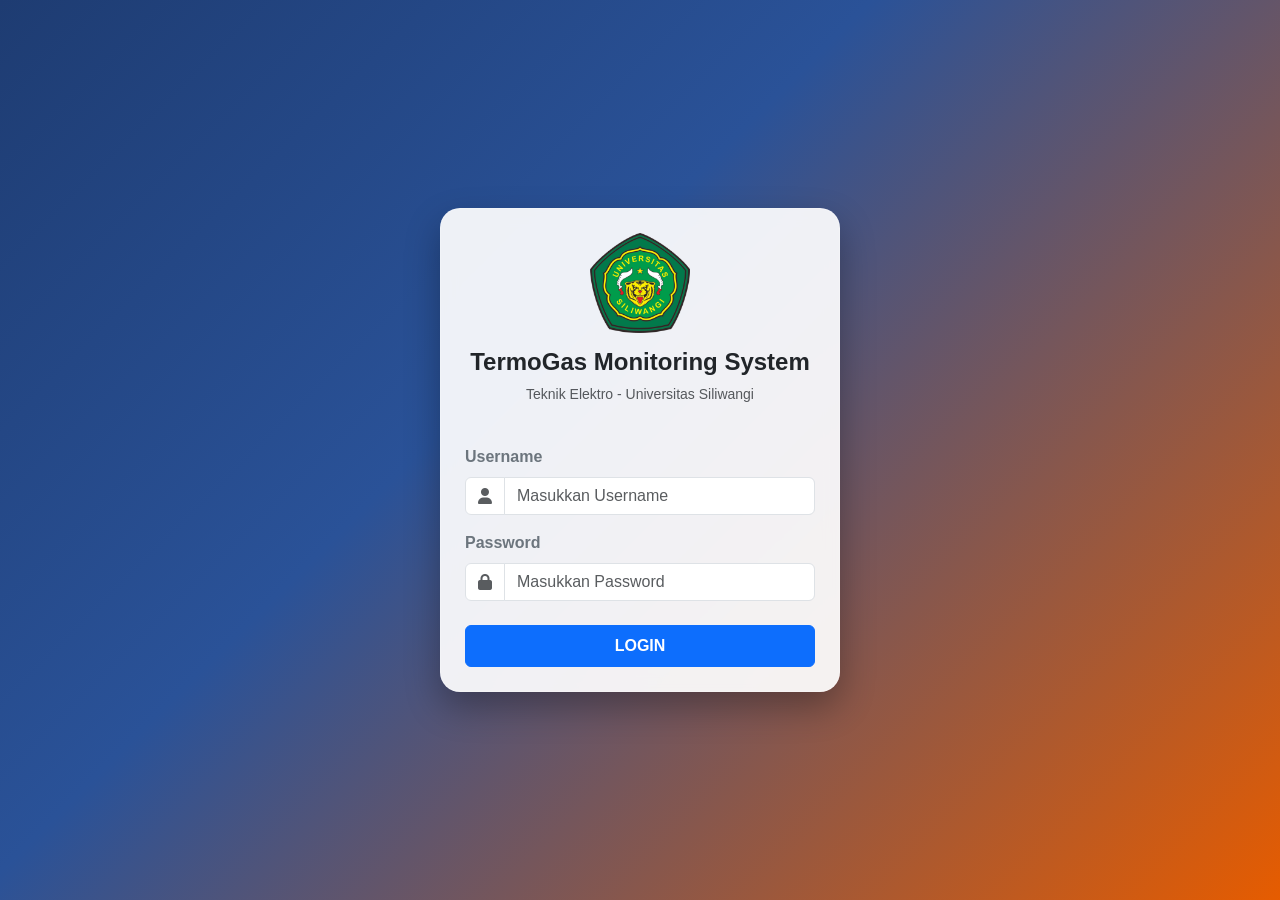
<file: index.html>
<!DOCTYPE html>
<html lang="id">
<head>
    <meta charset="UTF-8">
    <meta name="viewport" content="width=device-width, initial-scale=1.0">
    <title>Login - TermoGas Monitoring System</title>
    <link href="https://cdn.jsdelivr.net/npm/bootstrap@5.3.0/dist/css/bootstrap.min.css" rel="stylesheet">
    <link rel="stylesheet" href="https://cdnjs.cloudflare.com/ajax/libs/font-awesome/6.0.0/css/all.min.css">
    <link rel="stylesheet" href="style.css">
</head>
<body class="login-page">

    <div class="card login-card p-4">
        <div class="text-center mb-4">
            <img src="Logo-Universitas-Siliwangi.png" alt="Logo Universitas Siliwangi" style="width: 100px; height: auto; margin-bottom: 15px;">
            
            <h4 class="fw-bold text-dark">TermoGas Monitoring System</h4>
            <p class="text-muted small">Teknik Elektro - Universitas Siliwangi</p>
        </div>
        
        <form id="loginForm">
            <div class="mb-3">
                <label class="form-label fw-semibold text-secondary">Username</label>
                <div class="input-group">
                    <span class="input-group-text bg-white"><i class="fas fa-user text-muted"></i></span>
                    <input type="text" id="userInput" class="form-control" placeholder="Masukkan Username" required>
                </div>
            </div>
            <div class="mb-4">
                <label class="form-label fw-semibold text-secondary">Password</label>
                <div class="input-group">
                    <span class="input-group-text bg-white"><i class="fas fa-lock text-muted"></i></span>
                    <input type="password" id="passInput" class="form-control" placeholder="Masukkan Password" required>
                </div>
            </div>
            <button type="submit" class="btn btn-primary w-100 py-2 fw-bold text-uppercase">Login</button>
        </form>
    </div>

    <script>
        document.getElementById('loginForm').addEventListener('submit', function(e) {
            e.preventDefault();
            const user = document.getElementById('userInput').value;
            const pass = document.getElementById('passInput').value;

            // Pengecekan akun lokal (Rendi & NPM)
            if (user === "Rendi" && pass === "247002111002") {
                window.location.href = 'dashboard.html';
            } else {
                alert("Login Gagal! Periksa kembali Username dan Password.");
            }
        });
    </script>
</body>
</html>
</file>
<file: style.css>
/* ==========================================================================
   1. GLOBAL & LOGIN PAGE (Tema Gradasi Thermogas)
   ========================================================================== */
body.login-page { 
    /* Gradasi TermoGas: Perpaduan Biru Teknologi (Gas) ke Oranye/Merah Hangat (Suhu) */
    background: linear-gradient(135deg, #1e3c72 0%, #2a5298 40%, #e65c00 100%);
    background-size: cover;
    background-attachment: fixed;
    height: 100vh; 
    display: flex; 
    align-items: center; 
    justify-content: center; 
    font-family: 'Segoe UI', sans-serif; 
    margin: 0;
}

/* Kartu Login Efek Modern Glassmorphism */
.login-card { 
    width: 100%; 
    max-width: 400px; 
    border-radius: 20px; 
    border: 1px solid rgba(255, 255, 255, 0.2); 
    box-shadow: 0 15px 35px rgba(0,0,0,0.3); 
    background: rgba(255, 255, 255, 0.92) !important; 
    backdrop-filter: blur(8px);
    -webkit-backdrop-filter: blur(8px);
    transition: transform 0.3s ease;
}

.login-card:hover {
    transform: translateY(-5px);
}

/* ==========================================================================
   2. DASHBOARD & LAPORAN PAGE
   ========================================================================== */
body { 
    background-color: #f8f9fc; 
    overflow-x: hidden; 
    font-family: 'Segoe UI', Tahoma, Geneva, Verdana, sans-serif;
}

#wrapper { 
    overflow-x: hidden; 
}

#sidebar-wrapper { 
    min-height: 100vh; 
    width: 250px; 
}

.list-group-item { 
    padding: 1rem 1.5rem; 
    border: none;
    transition: 0.3s; 
}

/* Hover link di sidebar */
.list-group-item:hover {
    background-color: rgba(255, 255, 255, 0.1) !important;
    padding-left: 1.8rem !important;
}

/* Gaya text aktif di sidebar penyesuaian dari bg-primary */
.list-group-item.active { 
    background-color: rgba(255, 255, 255, 0.2) !important; 
    color: #ffffff !important;
    font-weight: bold; 
    border-right: 5px solid white !important; 
}

.border-5 { 
    border-left-width: 8px !important; 
}

/* Efek berkedip/pulse saat bahaya */
.danger-pulse {
    animation: pulse-red 1s infinite;
    background-color: #fff5f5 !important;
}

@keyframes pulse-red {
    0% { transform: scale(1); }
    50% { transform: scale(1.02); }
    100% { transform: scale(1); }
}

/* Responsive untuk HP */
@media (max-width: 768px) {
    #sidebar-wrapper { margin-left: -250px; }
    #wrapper.toggled #sidebar-wrapper { margin-left: 0; }
}
</file>
